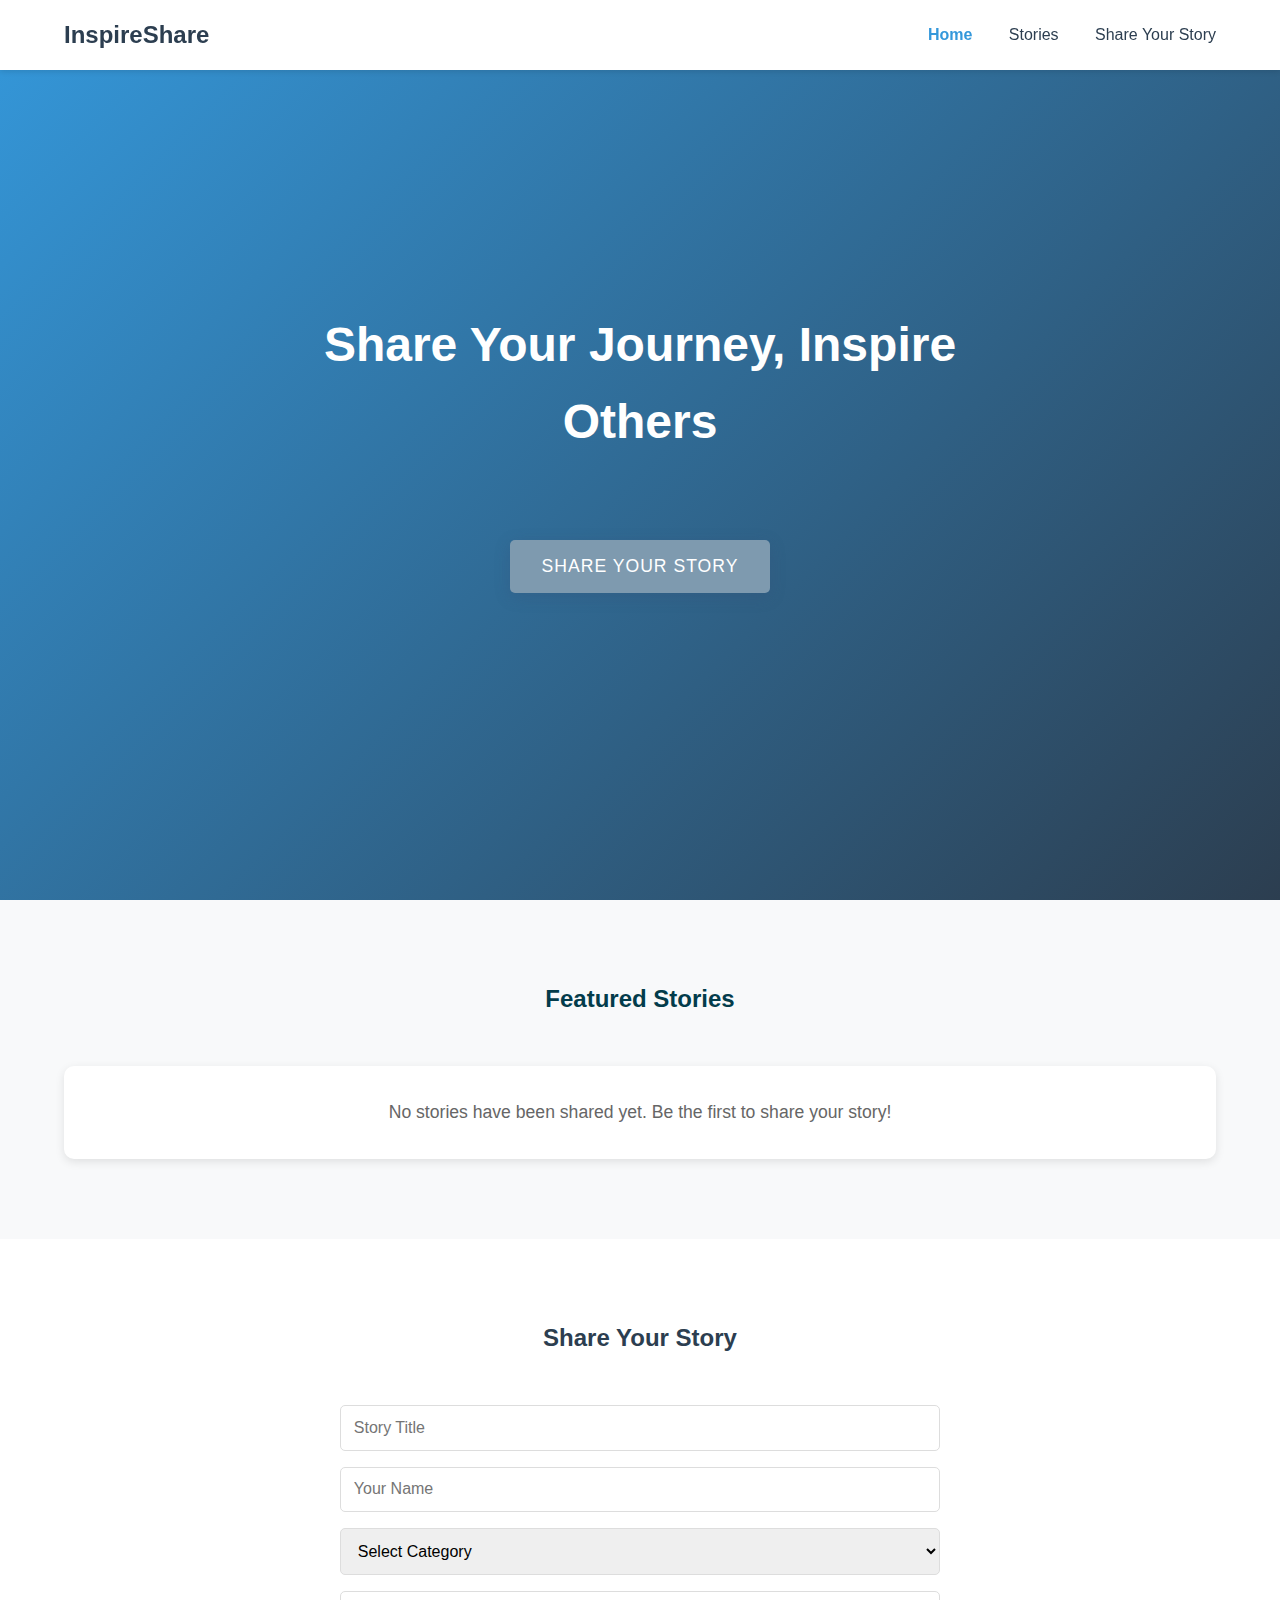
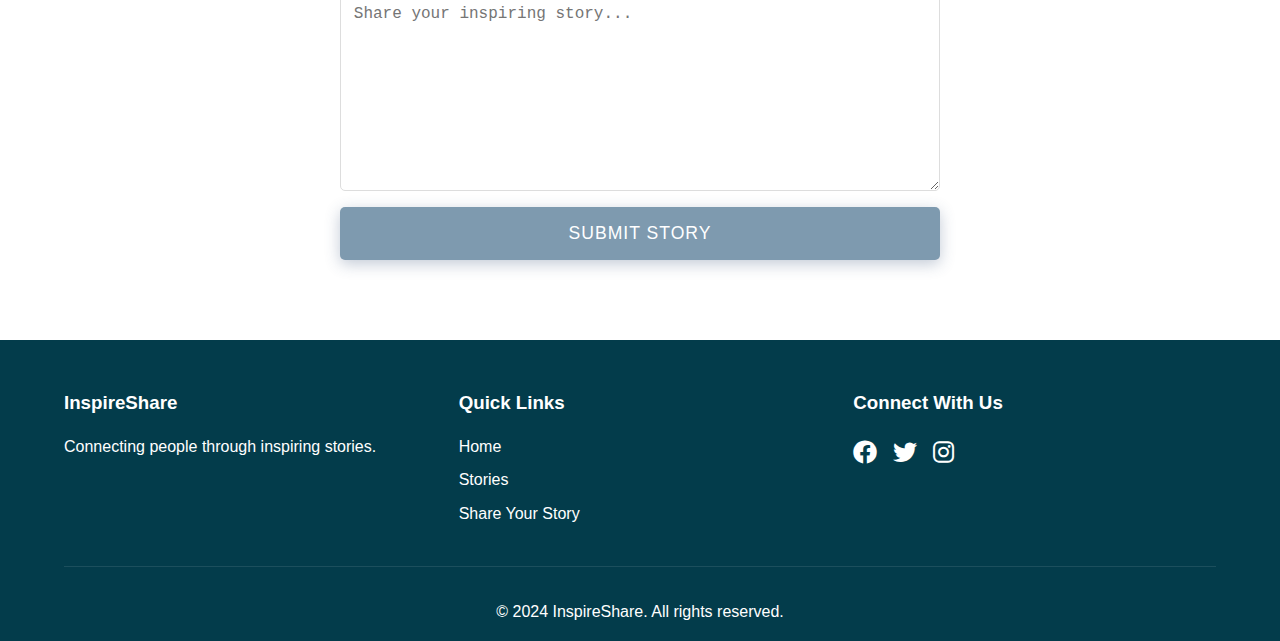
<file: index.html>
<!DOCTYPE html>
<html lang="en">
<head>
    <meta charset="UTF-8">
    <meta name="viewport" content="width=device-width, initial-scale=1.0">
    <title>InspireShare - Share Your Story</title>
    <link rel="stylesheet" href="styles.css">
    <link rel="stylesheet" href="https://cdnjs.cloudflare.com/ajax/libs/font-awesome/6.0.0/css/all.min.css">
</head>
<body>
    <nav class="navbar">
        <div class="logo">InspireShare</div>
        <div class="nav-links">
            <a href="#home" class="active">Home</a>
            <a href="#stories">Stories</a>
            <a href="#share">Share Your Story</a>
        </div>
        <div class="menu-toggle">
            <i class="fas fa-bars"></i>
        </div>
    </nav>

    <header id="home" class="hero">
        <div class="hero-content">
            <h1>Share Your Journey, Inspire Others</h1>
            <p>Every story has the power to motivate and transform lives.</p>
            <button class="cta-button">Share Your Story</button>
        </div>
    </header>

    <section id="stories" class="stories-section">
        <h2>Featured Stories</h2>
        <div class="stories-grid" id="storiesContainer">
            <!-- Stories will be dynamically added here -->
        </div>
    </section>

    <section id="share" class="share-section">
        <h2>Share Your Story</h2>
        <form id="storyForm" class="story-form">
            <input type="text" id="title" placeholder="Story Title" required>
            <input type="text" id="author" placeholder="Your Name" required>
            <select id="category" required>
                <option value="">Select Category</option>
                <option value="personal-growth">Personal Growth</option>
                <option value="career">Career</option>
                <option value="health">Health & Wellness</option>
                <option value="relationships">Relationships</option>
                <option value="other">Other</option>
            </select>
            <textarea id="storyContent" placeholder="Share your inspiring story..." required></textarea>
            <button type="submit" class="submit-button">Submit Story</button>
        </form>
    </section>

    <footer>
        <div class="footer-content">
            <div class="footer-section">
                <h3>InspireShare</h3>
                <p>Connecting people through inspiring stories.</p>
            </div>
            <div class="footer-section">
                <h3>Quick Links</h3>
                <a href="#home">Home</a>
                <a href="#stories">Stories</a>
                <a href="#share">Share Your Story</a>
            </div>
            <div class="footer-section">
                <h3>Connect With Us</h3>
                <div class="social-links">
                    <a href="#"><i class="fab fa-facebook"></i></a>
                    <a href="#"><i class="fab fa-twitter"></i></a>
                    <a href="#"><i class="fab fa-instagram"></i></a>
                </div>
            </div>
        </div>
        <div class="footer-bottom">
            <p>&copy; 2024 InspireShare. All rights reserved.</p>
        </div>
    </footer>

    <script src="script.js"></script>
</body>
</html>
</file>
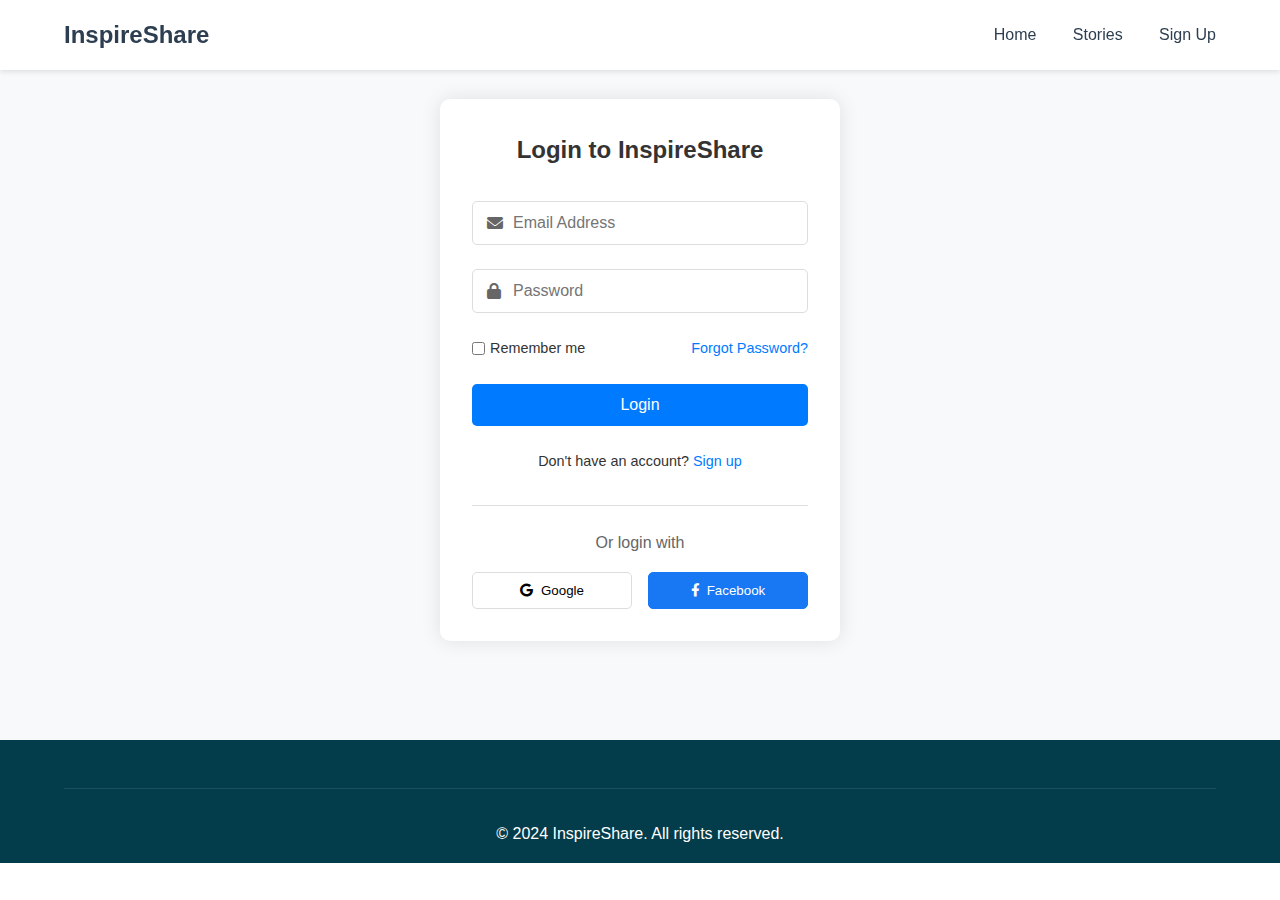
<file: login.html>
<!DOCTYPE html>
<html lang="en">
<head>
    <meta charset="UTF-8">
    <meta name="viewport" content="width=device-width, initial-scale=1.0">
    <title>Login - InspireShare</title>
    <link rel="stylesheet" href="styles.css">
    <link rel="stylesheet" href="https://cdnjs.cloudflare.com/ajax/libs/font-awesome/6.0.0/css/all.min.css">
</head>
<body>
    <nav class="navbar">
        <div class="logo">InspireShare</div>
        <div class="nav-links">
            <a href="index.html">Home</a>
            <a href="index.html#stories">Stories</a>
            <a href="signup.html">Sign Up</a>
        </div>
        <div class="menu-toggle">
            <i class="fas fa-bars"></i>
        </div>
    </nav>

    <section class="auth-section">
        <div class="auth-container">
            <h2>Login to InspireShare</h2>
            <form id="loginForm" class="auth-form">
                <div class="form-group">
                    <i class="fas fa-envelope"></i>
                    <input type="email" id="email" placeholder="Email Address" required>
                </div>
                <div class="form-group">
                    <i class="fas fa-lock"></i>
                    <input type="password" id="password" placeholder="Password" required>
                </div>
                <div class="form-options">
                    <label>
                        <input type="checkbox" id="remember"> Remember me
                    </label>
                    <a href="#" class="forgot-password">Forgot Password?</a>
                </div>
                <button type="submit" class="auth-button">Login</button>
                <p class="auth-redirect">
                    Don't have an account? <a href="signup.html">Sign up</a>
                </p>
            </form>
            <div class="social-login">
                <p>Or login with</p>
                <div class="social-buttons">
                    <button class="social-btn google">
                        <i class="fab fa-google"></i> Google
                    </button>
                    <button class="social-btn facebook">
                        <i class="fab fa-facebook-f"></i> Facebook
                    </button>
                </div>
            </div>
        </div>
    </section>

    <footer>
        <div class="footer-bottom">
            <p>&copy; 2024 InspireShare. All rights reserved.</p>
        </div>
    </footer>

    <script src="auth.js"></script>
</body>
</html>
</file>
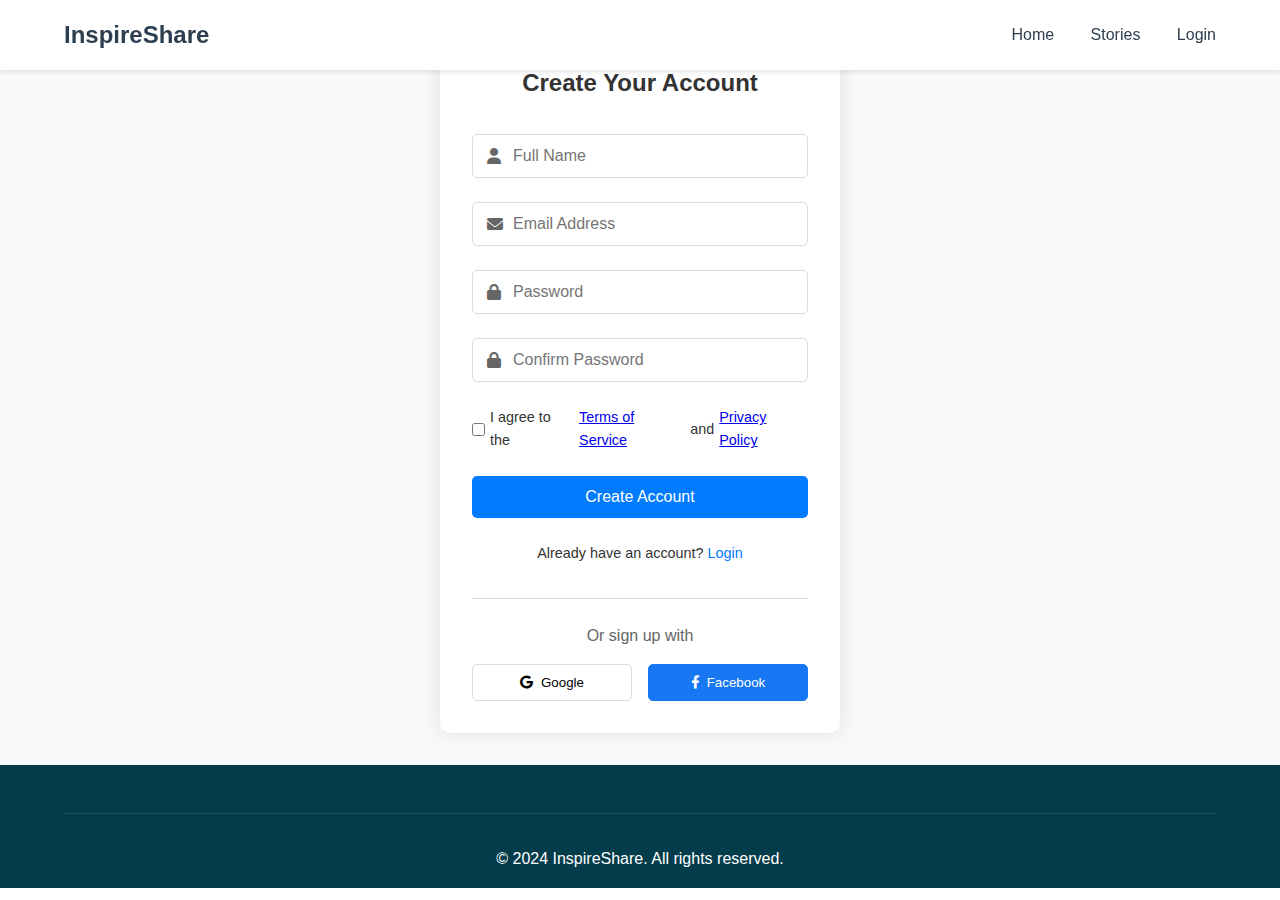
<file: signup.html>
<!DOCTYPE html>
<html lang="en">
<head>
    <meta charset="UTF-8">
    <meta name="viewport" content="width=device-width, initial-scale=1.0">
    <title>Sign Up - InspireShare</title>
    <link rel="stylesheet" href="styles.css">
    <link rel="stylesheet" href="https://cdnjs.cloudflare.com/ajax/libs/font-awesome/6.0.0/css/all.min.css">
</head>
<body>
    <nav class="navbar">
        <div class="logo">InspireShare</div>
        <div class="nav-links">
            <a href="index.html">Home</a>
            <a href="index.html#stories">Stories</a>
            <a href="login.html">Login</a>
        </div>
        <div class="menu-toggle">
            <i class="fas fa-bars"></i>
        </div>
    </nav>

    <section class="auth-section">
        <div class="auth-container">
            <h2>Create Your Account</h2>
            <form id="signupForm" class="auth-form">
                <div class="form-group">
                    <i class="fas fa-user"></i>
                    <input type="text" id="fullName" placeholder="Full Name" required>
                </div>
                <div class="form-group">
                    <i class="fas fa-envelope"></i>
                    <input type="email" id="email" placeholder="Email Address" required>
                </div>
                <div class="form-group">
                    <i class="fas fa-lock"></i>
                    <input type="password" id="password" placeholder="Password" required>
                </div>
                <div class="form-group">
                    <i class="fas fa-lock"></i>
                    <input type="password" id="confirmPassword" placeholder="Confirm Password" required>
                </div>
                <div class="form-options">
                    <label>
                        <input type="checkbox" id="terms" required>
                        I agree to the <a href="#">Terms of Service</a> and <a href="#">Privacy Policy</a>
                    </label>
                </div>
                <button type="submit" class="auth-button">Create Account</button>
                <p class="auth-redirect">
                    Already have an account? <a href="login.html">Login</a>
                </p>
            </form>
            <div class="social-login">
                <p>Or sign up with</p>
                <div class="social-buttons">
                    <button class="social-btn google">
                        <i class="fab fa-google"></i> Google
                    </button>
                    <button class="social-btn facebook">
                        <i class="fab fa-facebook-f"></i> Facebook
                    </button>
                </div>
            </div>
        </div>
    </section>

    <footer>
        <div class="footer-bottom">
            <p>&copy; 2024 InspireShare. All rights reserved.</p>
        </div>
    </footer>

    <script src="auth.js"></script>
</body>
</html>
</file>
<file: styles.css>
/* Reset and Base Styles */
* {
    margin: 0;
    padding: 0;
    box-sizing: border-box;
}

body {
    font-family: 'Segoe UI', Tahoma, Geneva, Verdana, sans-serif;
    line-height: 1.6;
    color: #333;
}

/* Navbar Styles */
.navbar {
    position: fixed;
    top: 0;
    width: 100%;
    background-color: #ffffff;
    padding: 1rem 5%;
    display: flex;
    justify-content: space-between;
    align-items: center;
    box-shadow: 0 2px 5px rgba(0, 0, 0, 0.1);
    z-index: 1000;
}

.logo {
    font-size: 1.5rem;
    font-weight: bold;
    color: #2c3e50;
}

.nav-links a {
    text-decoration: none;
    color: #2c3e50;
    margin-left: 2rem;
    transition: color 0.3s ease;
}

.nav-links a:hover {
    color: #3498db;
}

.nav-links a.active {
    color: #3498db;
    font-weight: bold;
}

.menu-toggle {
    display: none;
    cursor: pointer;
    font-size: 1.5rem;
}

/* Hero Section */
.hero {
    height: 100vh;
    background: linear-gradient(135deg, #3498db, #2c3e50);
    display: flex;
    align-items: center;
    justify-content: center;
    text-align: center;
    padding: 0 1rem;
}

.hero-content {
    color: white;
    max-width: 800px;
}

.hero-content h1 {
    font-size: 3rem;
    margin-bottom: 1rem;
    animation: fadeInUp 1s ease;
}

.hero-content p {
    font-size: 1.2rem;
    margin-bottom: 2rem;
    animation: fadeInUp 1s ease 0.2s;
    opacity: 0;
    animation-fill-mode: forwards;
}

/* Stories Section */
.stories-section {
    padding: 5rem 5%;
    background-color: #f8f9fa;
}

.stories-section h2 {
    text-align: center;
    margin-bottom: 3rem;
    color: #033c4b;
}

.stories-grid {
    display: grid;
    grid-template-columns: repeat(auto-fit, minmax(300px, 1fr));
    gap: 2rem;
}

.story-card {
    background: white;
    border-radius: 10px;
    padding: 1.5rem;
    box-shadow: 0 3px 10px rgba(0, 0, 0, 0.1);
    transition: transform 0.3s ease;
    cursor: pointer;
}

.story-card:hover {
    transform: translateY(-5px);
}

/* Share Section */
.share-section {
    padding: 5rem 5%;
    background-color: white;
}

.share-section h2 {
    text-align: center;
    margin-bottom: 3rem;
    color: #2c3e50;
}

.story-form {
    max-width: 600px;
    margin: 0 auto;
    display: flex;
    flex-direction: column;
    gap: 1rem;
}

.story-form input,
.story-form select,
.story-form textarea {
    padding: 0.8rem;
    border: 1px solid #ddd;
    border-radius: 5px;
    font-size: 1rem;
}

.story-form textarea {
    min-height: 200px;
    resize: vertical;
}

/* Buttons */
.cta-button,
.submit-button {
    padding: 1rem 2rem;
    background-color: #7e9aaf;
    color: white;
    border: none;
    border-radius: 5px;
    cursor: pointer;
    font-size: 1.1rem;
    transition: all 0.3s ease;
    text-transform: uppercase;
    letter-spacing: 1px;
    box-shadow: 0 4px 15px rgba(52, 81, 120, 0.3);
}

.cta-button:hover,
.submit-button:hover {
    background-color: #2980b9;
    transform: translateY(-2px);
    box-shadow: 0 6px 20px rgba(52, 152, 219, 0.4);
}

.cta-button:active,
.submit-button:active {
    transform: translateY(0);
    box-shadow: 0 2px 10px rgba(52, 152, 219, 0.3);
}

/* Footer */
footer {
    background-color: #033c4b;
    color: white;
    padding: 3rem 5% 1rem;
}

.footer-content {
    display: grid;
    grid-template-columns: repeat(auto-fit, minmax(250px, 1fr));
    gap: 2rem;
    margin-bottom: 2rem;
}

.footer-section h3 {
    margin-bottom: 1rem;
}

.footer-section a {
    color: white;
    text-decoration: none;
    display: block;
    margin-bottom: 0.5rem;
}

.social-links {
    display: flex;
    gap: 1rem;
}

.social-links a {
    font-size: 1.5rem;
}

.footer-bottom {
    text-align: center;
    padding-top: 2rem;
    border-top: 1px solid rgba(255, 255, 255, 0.1);
}

/* Animations */
@keyframes fadeInUp {
    from {
        opacity: 0;
        transform: translateY(20px);
    }
    to {
        opacity: 1;
        transform: translateY(0);
    }
}

/* Responsive Design */
@media (max-width: 768px) {
    .menu-toggle {
        display: block;
    }

    .nav-links {
        display: none;
        position: absolute;
        top: 100%;
        left: 0;
        right: 0;
        background-color: white;
        padding: 1rem;
        box-shadow: 0 2px 5px rgba(0, 0, 0, 0.1);
    }

    .nav-links.active {
        display: flex;
        flex-direction: column;
    }

    .nav-links a {
        margin: 0.5rem 0;
    }

    .hero-content h1 {
        font-size: 2rem;
    }

    .hero-content p {
        font-size: 1rem;
    }
}

/* Story Card Styles */
.story-card h3 {
    color: #2c3e50;
    margin-bottom: 0.5rem;
}

.story-card .category {
    color: #3498db;
    font-size: 0.9rem;
    margin-bottom: 1rem;
}

.story-card .author {
    color: #666;
    font-style: italic;
    margin-top: 1rem;
}

.story-card .content {
    margin: 1rem 0;
    line-height: 1.6;
}

/* Auth Pages Styles */
.auth-section {
    min-height: calc(100vh - 160px);
    display: flex;
    align-items: center;
    justify-content: center;
    padding: 2rem;
    background-color: #f8f9fa;
}

.auth-container {
    background-color: white;
    padding: 2rem;
    border-radius: 10px;
    box-shadow: 0 0 20px rgba(0, 0, 0, 0.1);
    width: 100%;
    max-width: 400px;
}

.auth-container h2 {
    text-align: center;
    margin-bottom: 2rem;
    color: #333;
}

.auth-form .form-group {
    position: relative;
    margin-bottom: 1.5rem;
}

.auth-form .form-group i {
    position: absolute;
    left: 15px;
    top: 50%;
    transform: translateY(-50%);
    color: #666;
}

.auth-form input[type="text"],
.auth-form input[type="email"],
.auth-form input[type="password"] {
    width: 100%;
    padding: 12px 40px;
    border: 1px solid #ddd;
    border-radius: 5px;
    font-size: 1rem;
    transition: border-color 0.3s;
}

.auth-form input:focus {
    outline: none;
    border-color: #007bff;
}

.form-options {
    display: flex;
    justify-content: space-between;
    align-items: center;
    margin-bottom: 1.5rem;
    font-size: 0.9rem;
}

.form-options label {
    display: flex;
    align-items: center;
    gap: 5px;
}

.forgot-password {
    color: #007bff;
    text-decoration: none;
}

.forgot-password:hover {
    text-decoration: underline;
}

.auth-button {
    width: 100%;
    padding: 12px;
    background-color: #007bff;
    color: white;
    border: none;
    border-radius: 5px;
    font-size: 1rem;
    cursor: pointer;
    transition: background-color 0.3s;
}

.auth-button:hover {
    background-color: #0056b3;
}

.auth-redirect {
    text-align: center;
    margin: 1.5rem 0;
    font-size: 0.9rem;
}

.auth-redirect a {
    color: #007bff;
    text-decoration: none;
}

.auth-redirect a:hover {
    text-decoration: underline;
}

.social-login {
    text-align: center;
    margin-top: 2rem;
    padding-top: 1.5rem;
    border-top: 1px solid #ddd;
}

.social-login p {
    color: #666;
    margin-bottom: 1rem;
}

.social-buttons {
    display: flex;
    gap: 1rem;
    justify-content: center;
}

.social-btn {
    flex: 1;
    padding: 10px;
    border: 1px solid #ddd;
    border-radius: 5px;
    background-color: white;
    cursor: pointer;
    transition: background-color 0.3s;
    display: flex;
    align-items: center;
    justify-content: center;
    gap: 8px;
}

.social-btn.google:hover {
    background-color: #f1f3f4;
}

.social-btn.facebook {
    background-color: #1877f2;
    color: white;
    border-color: #1877f2;
}

.social-btn.facebook:hover {
    background-color: #166fe5;
}

@media (max-width: 480px) {
    .auth-container {
        padding: 1.5rem;
    }

    .social-buttons {
        flex-direction: column;
    }

    .form-options {
        flex-direction: column;
        gap: 1rem;
        align-items: flex-start;
    }
}

/* Story Modal Styles */
.story-modal {
    position: fixed;
    top: 0;
    left: 0;
    width: 100%;
    height: 100%;
    background-color: rgba(0, 0, 0, 0.7);
    display: flex;
    justify-content: center;
    align-items: center;
    z-index: 1100;
}

.modal-content {
    background-color: white;
    padding: 2rem;
    border-radius: 10px;
    max-width: 800px;
    width: 90%;
    max-height: 90vh;
    overflow-y: auto;
    position: relative;
}

.close-modal {
    position: absolute;
    top: 1rem;
    right: 1rem;
    font-size: 1.5rem;
    cursor: pointer;
    color: #666;
    transition: color 0.3s;
}

.close-modal:hover {
    color: #333;
}

.modal-content h2 {
    margin-bottom: 1rem;
    color: #2c3e50;
}

.modal-content .category {
    color: #3498db;
    margin-bottom: 1rem;
}

.modal-content .content {
    margin: 1.5rem 0;
    line-height: 1.8;
    white-space: pre-wrap;
}

.modal-content .author {
    color: #666;
    font-style: italic;
}

/* No Stories Message */
.no-stories {
    text-align: center;
    padding: 2rem;
    background-color: white;
    border-radius: 10px;
    box-shadow: 0 3px 10px rgba(0, 0, 0, 0.1);
}

.no-stories p {
    color: #666;
    font-size: 1.1rem;
}
</file>
